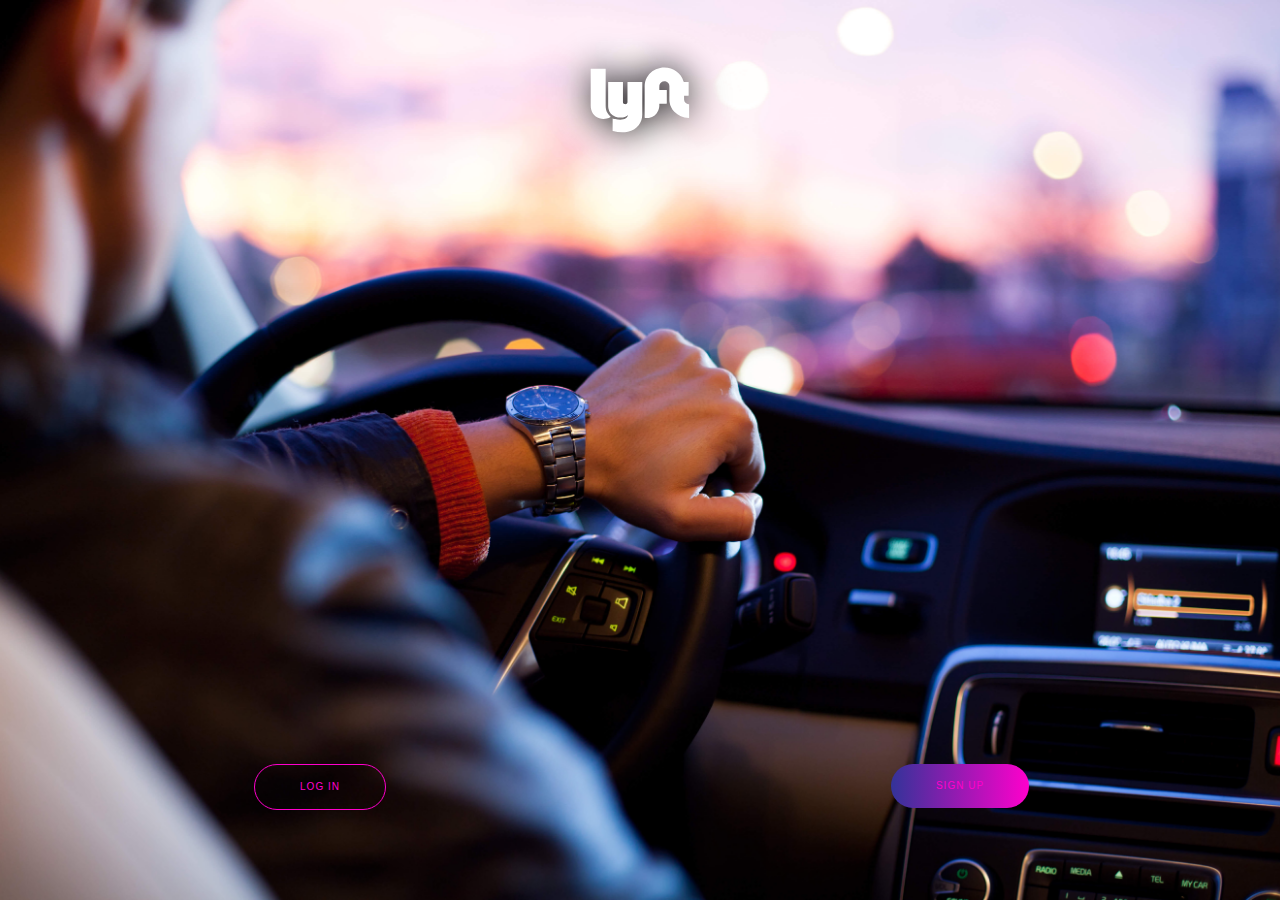
<file: index.html>
<!DOCTYPE html>
<html lang="es">

<head>
	<meta charset="utf-8">
	<meta http-equiv="X-UA-Compatible" content="IE=edge">
	<meta name="viewport" content="width=device-width, initial-scale=1">
	<title>Lyft</title>
	<link rel="icon" href="favicon.ico" type="image/x-icon" />
	<!-- Bootstrap Core CSS -->
	<link href="css/bootstrap.min.css" rel="stylesheet">
	<!-- Custom CSS -->
	<link href="css/main.css" rel="stylesheet">
	<!-- Custom Fonts -->
	<link href="font-awesome/css/font-awesome.min.css" rel="stylesheet" type="text/css">
</head>

<body>
	<header>
		<div class="container">
			<div class="row">
				<div class="col-xs-12 col-sm-12 col-md-12 col-lg-12 text-center">
					<img class="logo" src="img/lyftLogo.svg">
				</div>
			</div>
		</div>
	</header>
	<section>
		<div class="botones container-fluid">
			<div class="row text-center">
				<div class="col-xs-6">
					<a href="#" class="btn btn-outline btn-xl">Log in</a>
				</div>
				<div class="col-xs-6">
					<a href="countries.html" class=" btn btn-outline btn-xl btn-two">Sign up</a>
				</div>
			</div>
		</div>
	</section>
	<script type="text/javascript" src="js/jquery.min.js"></script>
	<script type="text/javascript" src="js/bootstrap.min.js"></script>
</body>

</html>
</file>
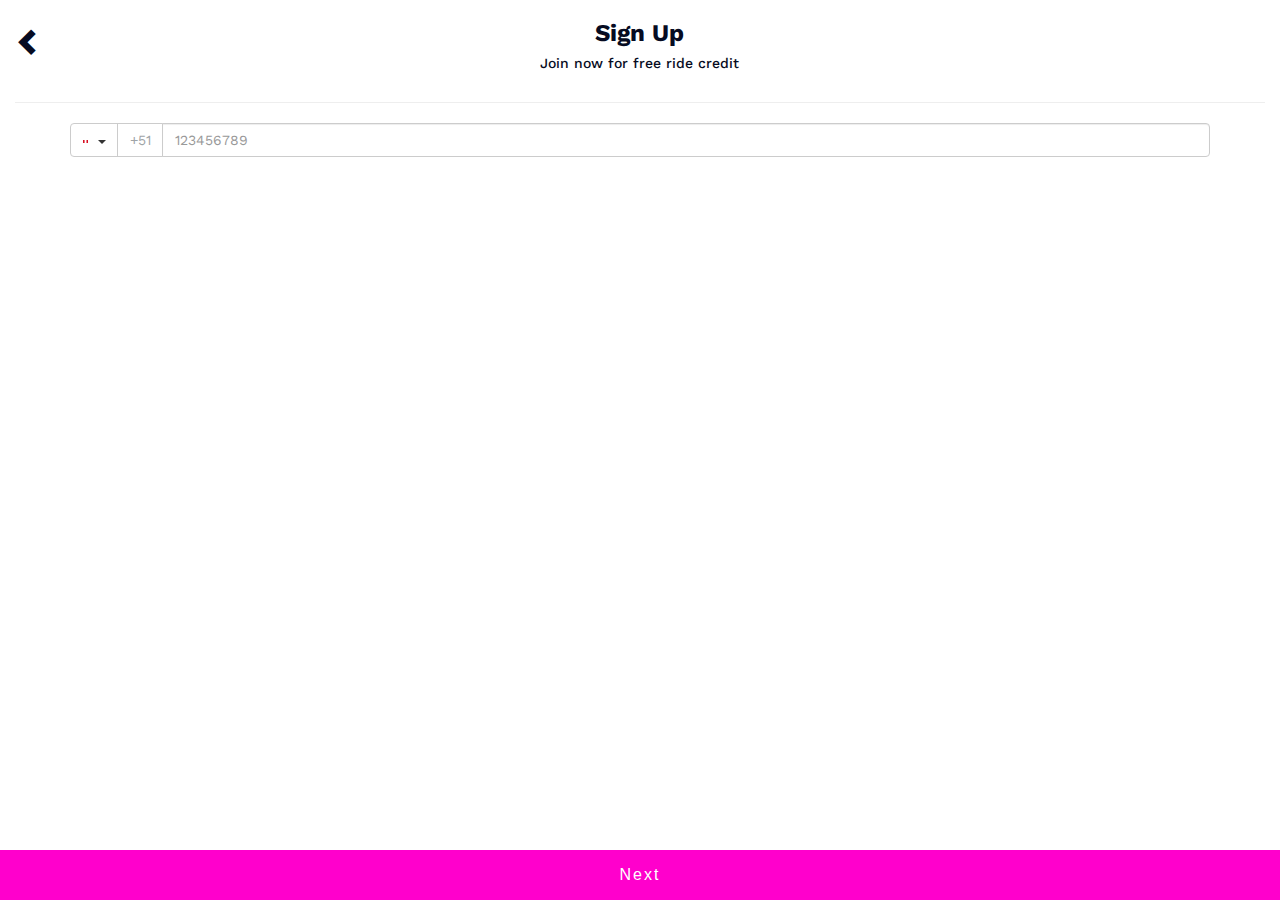
<file: countries.html>
<!DOCTYPE html>
<html lang="es">

<head>
	<meta charset="utf-8">
	<meta http-equiv="X-UA-Compatible" content="IE=edge">
	<meta name="viewport" content="width=device-width, initial-scale=1">
	<title>Lyft</title>
	<link rel="icon" href="favicon.ico" type="image/x-icon" />
	<!-- Bootstrap Core CSS -->
	<link href="css/bootstrap.min.css" rel="stylesheet">
	<!-- Custom CSS -->
	<link href="css/estilos.css" rel="stylesheet">
	<link href="css/bandera.css" rel="stylesheet">
	<link href="css/alert.css" rel="stylesheet">
	<link rel="stylesheet" href="css/sweetalert.css" />
	<!-- Custom Fonts -->
	<link href="font-awesome/css/font-awesome.min.css" rel="stylesheet" type="text/css">
</head>

<body>
	<header class="container-fluid">
		<div class="row">
			<div class="col-xs-2">
				<a href="index.html" class="glyphicon glyphicon-chevron-left icono" aria-hidden="true"></a>
			</div>
			<div class="col-xs-8 text-center">
				<h3>Sign Up</h3>
				<h5>Join now for free ride credit</h5>
			</div>
		</div>
		<hr>
	</header>
	<section>
		<div class="container">
			<div class="row">
				<div class="col-xs-12">
					<div class="input-group">
						<div class="input-group-btn">
							<button type="button" class="btn btn-default dropdown-toggle" data-toggle="dropdown" aria-haspopup="true" aria-expanded="false"><img src="img/peru.png"><span class="caret"></span></button>
							<button type="button" class="btn btn-default" id="postal">+51</button>
							<ul class="dropdown-menu menu">
								<li>
                                    <a href="#"><img class="bandera" src="flat/FlagsPNG/Australia.png">  AUSTRALIA</a>
								</li>
								<li>
								    <a href="#"><img class="bandera" src="flat/FlagsPNG/Austria.png">  AUSTRIA</a>
								</li>
								<li>
								    <a href="#"><img class="bandera" src="flat/FlagsPNG/Brazil.png">  BRAZIL</a>
								</li>
								<li>																	
                                    <a href="#"><img class="bandera" src="flat/FlagsPNG/Canada.png">  CANADA</a>
								</li>
								<li>
								    <a href="#"><img class="bandera" src="flat/FlagsPNG/China.png">  CHINA</a>
								</li>
								<li>
								    <a href="#"><img class="bandera" src="flat/FlagsPNG/Malawi.png">  MALAWI</a>
								</li>
								<li>
								    <a href="#"><img class="bandera" src="flat/FlagsPNG/Sweden.png">  SWEDEN</a>
								</li>
								<li>
								    <a href="#"><img class="bandera" src="flat/FlagsPNG/Tanzania.png">  TANZANIA</a>
								</li>
								<li>
								    <a href="#"><img class="bandera" src="flat/FlagsPNG/United-States-of-America.png">  USA</a>
								</li>
							</ul>
						</div>
						<input type="tel" name="telefono" id="numero" class="form-control" placeholder="123456789" aria-label="...">
					</div>
				</div>
			</div>
		</div>
		<a id="siguiente" class="btn boton btn-next container-fluid" type="submit"> Next </a>
	</section>
	<script type="text/javascript" src="js/jquery.min.js"></script>
	<script type="text/javascript" src="js/bootstrap.min.js"></script>
	<script src="js/sweetalert-dev.js"></script>
	<script type="text/javascript" src="js/app.js"></script>
</body>

</html>
</file>
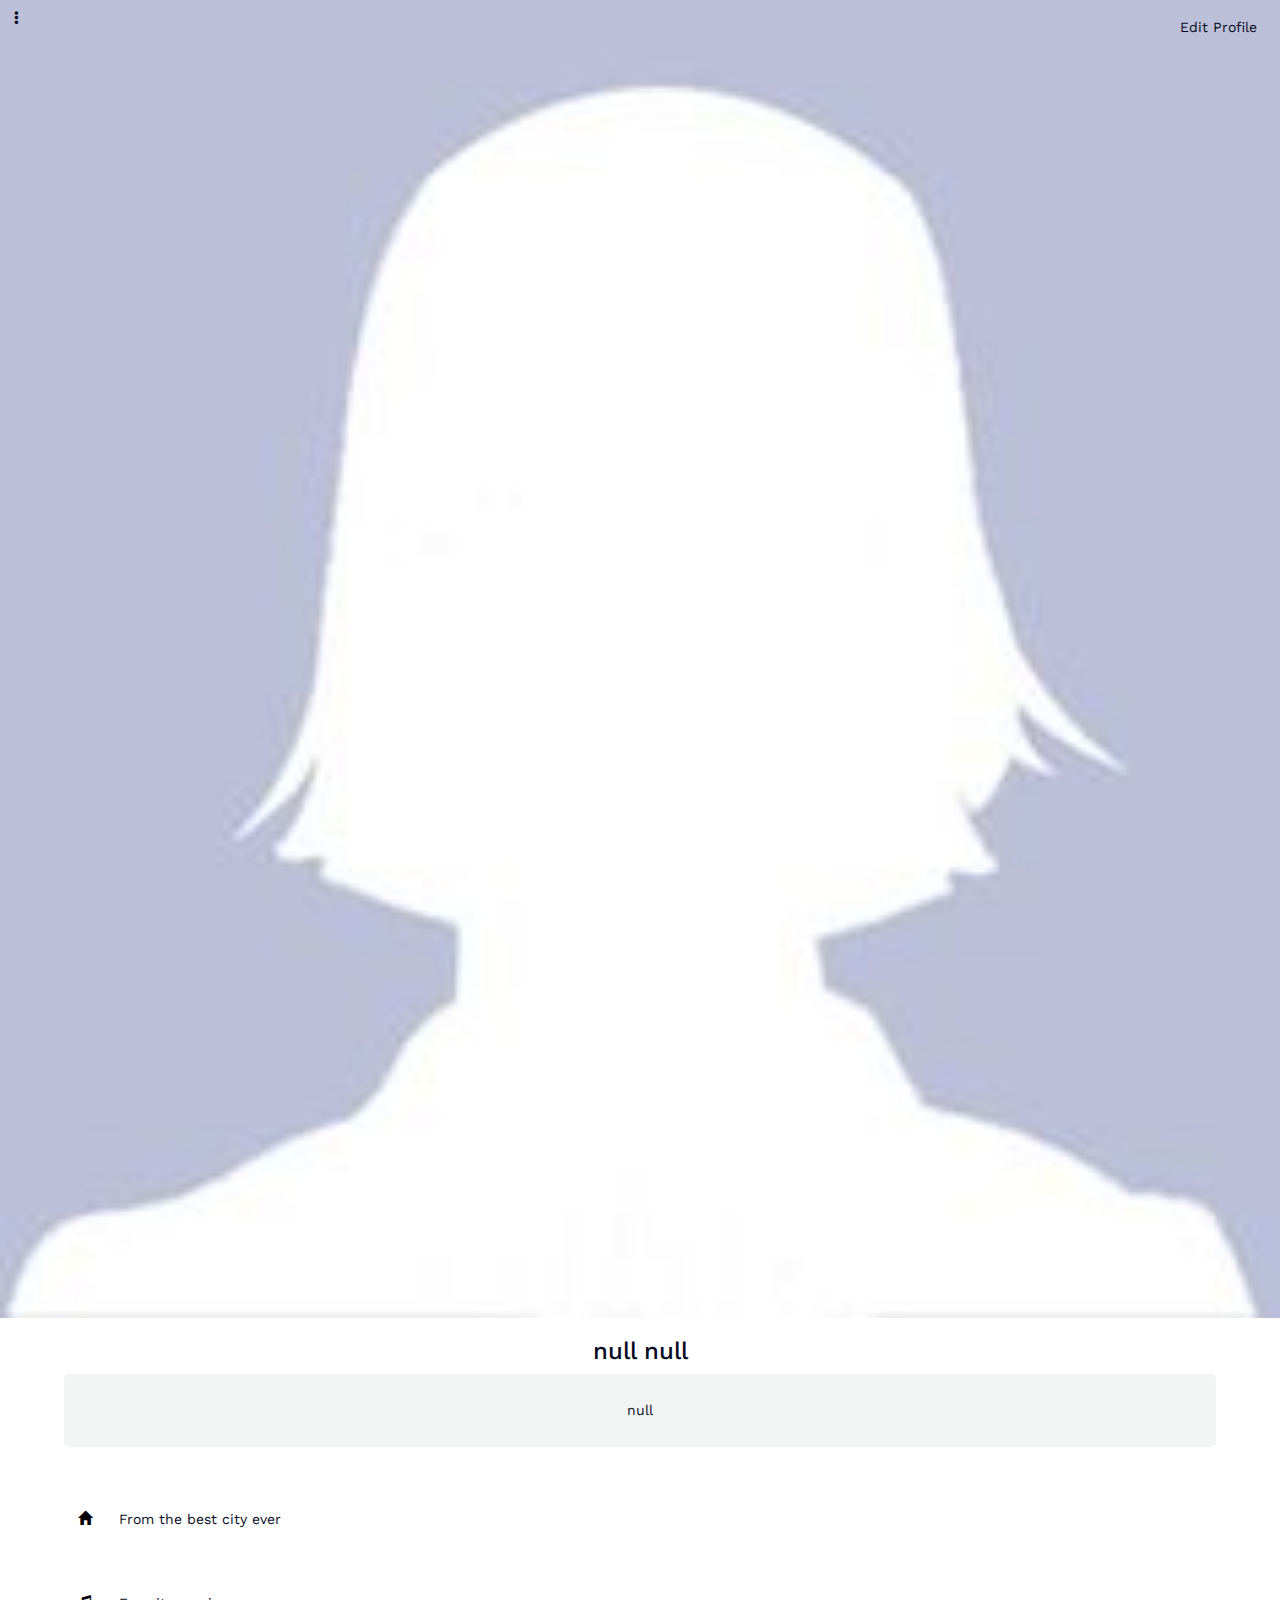
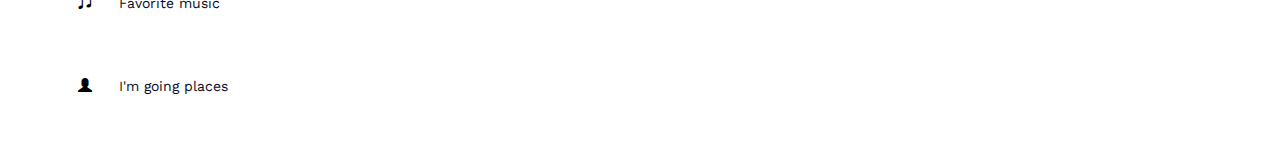
<file: perfil.html>
<!DOCTYPE html>
<html>
	<head>
		<meta charset="utf-8">
		<meta name="viewport" content="width=device-width, initial-scale=1.0, user-scalable=no">
		<link rel="stylesheet" type="text/css" href="css/bootstrap.min.css">
		<link rel="stylesheet" type="text/css" href="css/estilos.css">
		<title>Lyft - Profile</title>
	</head>
	<body>
		<div class="container-fluid">
			<div class="row">
				<img src="img/foto.jpg" class="fondoFoto" id="fotoGuar">
				<a class="glyphicon glyphicon-option-vertical puntos" href="map.html"></a>
				<a href="edit.html" class="btn btnedit">Edit Profile</a>
			</div>
			<div class="row">
				<h3 id="username" class="text-center name">Username</h3>
			</div>
			<div class="row">
				<div class="text-center">
					<p id="fecha" class="fecha">JOINED OCTOBER 2016</p>
				</div>
			</div>
			<div class="row margenlados">
				<a class="glyphicon glyphicon-home icns-pfl"></a>
				<span class="texto">From the best city ever</span>
			</div>
			<div class="row margenlados">
				<a class="glyphicon glyphicon-music icns-pfl"></a>
				<span class="texto">Favorite music</span>
			</div>
			<div class="row margenlados">
				<a class="glyphicon glyphicon-user icns-pfl"></a>
				<span class="texto">I'm going places</span>
			</div>
		</div>
		<script type="text/javascript" src="js/jquery.min.js"></script>
		<script type="text/javascript" src="js/app.js"></script>
	</body>
</html>
</file>
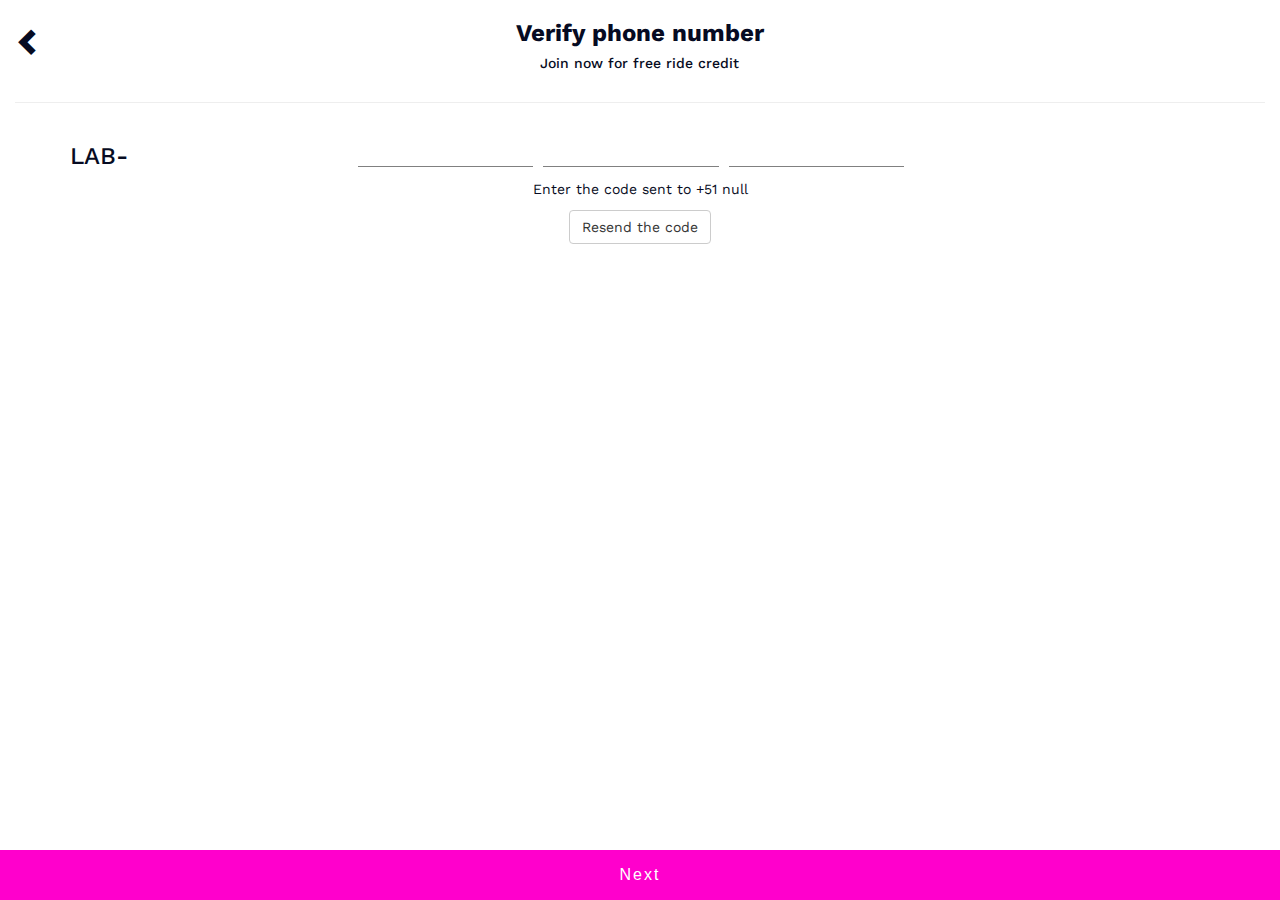
<file: verificatePhone.html>
<!DOCTYPE html>
<html lang="es">

<head>
	<meta charset="utf-8">
	<meta http-equiv="X-UA-Compatible" content="IE=edge">
	<meta name="viewport" content="width=device-width, initial-scale=1">
	<title>Lyft</title>
	<link rel="icon" href="favicon.ico" type="image/x-icon" />
	<!-- Bootstrap Core CSS -->
	<link href="css/bootstrap.min.css" rel="stylesheet">
	<!-- Custom CSS -->
	<link href="css/estilos.css" rel="stylesheet">
	<link rel="stylesheet" href="css/alert.css" />
	<link rel="stylesheet" href="css/sweetalert.css" />
	<!-- Custom Fonts -->
	<link href="font-awesome/css/font-awesome.min.css" rel="stylesheet" type="text/css">
</head>

<body>
	<header class="container-fluid">
		<div class="row">
			<div class="col-xs-2">
				<a href="ingresar-numero.html" class="glyphicon glyphicon-chevron-left icono" aria-hidden="true"></a>
			</div>
			<div class="col-xs-8 text-center">
				<h3>Verify phone number</h3>
				<h5>Join now for free ride credit</h5>
			</div>
		</div>
		<hr>
	</header>
	<section>
		<div class="container">
			<div class="row">
				<div class="col-xs-3">
					<h3>LAB-</h3>
				</div>
				<input type="tel" class="col-xs-3 codigo">
				<input type="tel" class="col-xs-3 codigo">
				<input type="tel" class="col-xs-3 codigo">
			</div>
		</div>
		<p class="text-center"> Enter the code sent to +51 <span id="cel"> </span></p>
		<button type="button" id="resend" class="btn btn-default center-block">Resend the code </button>
		<a id="siguienteValidar" class="btn boton btn-next container-fluid" type="submit"> Next </a>
	</section>
	<script type="text/javascript" src="js/jquery.min.js"></script>
	<script type="text/javascript" src="js/bootstrap.min.js"></script>
	<script type="text/javascript" src="js/app.js"></script>
	<script type="text/javascript" src="js/sweetalert-dev.js"></script>
</body>

</html>
</file>
<file: css/main.css>
html,
body {
	background: url(../img/fondo.jpg) no-repeat center center fixed;
	background-size: cover;
	height: 100%;
}

section {
	width: 100%;
	position: absolute;
	bottom: 10%;
}

a:focus,
a:hover,
.btn:hover {
	color: #fff !important;
}

.logoPrincipal {
    margin-top: 0%;
    margin-left:5%;
    width: 40%;
}

.btn-xl {
	padding: 15px 45px;
	font-size: 10px;
}

.btn {
	font-family: Lato, Helvetica, Arial, sans-serif;
	text-transform: uppercase;
	letter-spacing: 1px;
	border-radius: 300px;
	box-sizing: content-box;
}

.btn-outline {
	color: #ff00cc;
	border: 1px solid;
}

.botones {
	margin: 0 auto;
}

.btn-two {
	border: none;
	background: linear-gradient(to left, #ff00cc , #333399);
}
</file>
<file: css/estilos.css>
@import url('https://fonts.googleapis.com/css?family=Work+Sans');
body {
	font-family: 'Work Sans', sans-serif;
	line-height: 1.5;
	color: #060B22;
}

a {
	text-decoration: none;
	color: #060B22;
	outline: none;
}

a:hover,
a:focus {
	text-decoration: none !important;
	outline: none;
}

.text-center h3 {
	font-weight: bold;
}

.btn-next {
	padding: 0 20px;
	background-color: #ff00cc;
	border: 0;
	font-family: 'Roboto', sans-serif;
	font-size: 16px;
	line-height: 50px;
	color: #fff;
	transition: all .3s;
	width: 100%;
	letter-spacing: 2px;
	border-radius: 0px;
}

.boton {
	position: absolute;
	bottom: 0;
}


/* Ingresar Numero */

.icono {
	font-size: 2em !important;
	padding: 27px 0px;
}

.icono:hover {
	text-decoration: none;
	color: black;
}

#numero {
	outline: 0px;
}

.form-control:focus {
	border-color: #ccc;
	box-shadow: none;
}

#postal {
	color: #9FA4A7;
	;
	border-right: none;
}

#postal:hover {
	background-color: #fff;
	border-color: #ccc;
}

#postal:focus {
	outline: 0px;
}

.menu {
	min-width: 10px;
}

.dropdown-menu>li>a {
	padding: 5px 16px !important;
}


/* Verificar numero */

.codigo {
	border: none;
	border-bottom: 1px solid gray;
	border-color: gray;
	margin-left: 10px;
	width: 15%;
	margin-top: 20px;
}

.codigo:focus {
	outline: none;
}


/* Sign up */

.terms {
	color: #ff00cc;
}

.datos {
	border: none;
	display: inline-block;
	width: 105px;
}

.datos:focus {
	outline: none;
}

.terminos {
	text-align: center;
	margin: 18px;
}

.input-group {
	margin-bottom: 15px;
}

.tamanoMapa {
	width: 100%;
	height: 100vh;
}

.pack-icns {
	width: 100%;
}

.circulo {
	border-radius: 50%;
	background-color: white;
	border: 1px solid gray;
	position: absolute;
	width: 50px;
	height: 50px;
	z-index: 100;
	top: 10px;
}

.izq {
	left: 10px
}

.dere {
	right: 10px;
}

.sn-borde {
	border: none;
	width: 100%;
	text-align: center;
}

.icons {
	font-size: 26px;
	color: black;
	margin: 23%;
}

.logo2 {
	height: 50px;
	position: absolute;
	z-index: 100;
	top: 10px;
	margin: 0 40%;
}

.pack-btns {
	position: absolute;
	z-index: 100;
	bottom: 0;
	margin: 2% 3%;
	width: 95%;
}

.borde {
	border: 1px solid #bbb;
	border-radius: 10px;
	margin-bottom: 2%;
	text-align: center;
	width: 100%;
}

.dir {
	background-color: white;
	padding: 2% 10%;
}

.pic {
	padding: 5%;
	background-size: cover;
	font-size: 20px;
	color: white;
	background-color: #ff00cc;
	cursor: pointer;
}

.gm-style-mtc {
	display: none !important;
}

.semiperfil {
	position: absolute;
	z-index: 100;
	width: 100%;
	background-color: rgba(0, 0, 0, 0.5);
}

.ocultar {
	display: none;
}

.fondoBlanco {
	background-color: white;
	position: absolute;
	width: 70%;
}

.circuloFoto {
	border-radius: 50%;
	border: 1px solid #bbb;
	padding: 1%;
	width: 50%;
}

.margenes {
	margin: 3% 0;
}

.icn-mgd {
	margin-left: 5%;
}

.mg-t {
	margin-left: 5%;
	display: inline-block;
}

.fondoFoto {
	position: relative;
	width: 100%;
}

.puntos {
	position: absolute;
	left: 10px;
	top: 10px;
}

.btnedit {
	position: absolute;
	right: 10px;
	top: 10px;
}

.fecha {
	border-radius: 5px;
	background-color: #F3F5F5;
	margin: 0 5%;
	padding: 2% 0;
}

.icns-pfl {
	color: black;
}

.margenlados {
	margin: 5%;
}

.texto {
	margin-left: 2%;
}

.rect-foto {
	border: 1px solid #bbb;
	margin: 2% 10%;
	width: 40%;
}

.mt-21 {
	margin-top: 21px;
}

.fotoRect {
	height: 60px;
	margin: 2% 0;
}
</file>
<file: css/bandera.css>
img {
	width: 5px;
	margin-right: 10px;
}
</file>
<file: css/alert.css>
.sweet-alert {
	background-color: #333D38 !important;
	padding: 12px !important;
}

.sweet-alert .sa-icon.sa-success::before,
.sweet-alert .sa-icon.sa-success::after {
	background: #B8C9A2 !important;
}

.sweet-alert .sa-icon.sa-success .sa-fix {
	background-color: #333D38 !important;
}

.sweet-alert .sa-icon.sa-success::before,
.sweet-alert .sa-icon.sa-success::after {
	position: relative;
	display: none;
}

.sweet-alert .sa-icon.sa-success .sa-placeholder {
	border: 4px solid #B8C9A2 !important;
}

.sweet-alert .sa-icon.sa-success .sa-line {
	background-color: #B8C9A2 !important;
}

.sweet-alert h2 {
	color: #B8C9A2 !important;
	font-size: 18px !important;
	line-height: 0px !important;
	font-weight: 300 !important;
	margin: 22px 0 !important;
	font-family: 'Work Sans', sans-serif!important;
}

.sweet-alert p {
	color: #B8C9A2 !important;
	font-family: 'Work Sans', sans-serif !important;
}

.sweet-alert button {
	background-color: #ff00cc !important;
	padding: 6px 27px !important;
	font-size: 15px !important;
	margin: 19px 5px 0 5px !important;
}

.sweet-alert .sa-icon {
	margin: 5px auto !important;
}
</file>
<file: css/sweetalert.css>
body.stop-scrolling {
  height: 100%;
  overflow: hidden; }

.sweet-overlay {
  background-color: black;
  /* IE8 */
  -ms-filter: "progid:DXImageTransform.Microsoft.Alpha(Opacity=40)";
  /* IE8 */
  background-color: rgba(0, 0, 0, 0.4);
  position: fixed;
  left: 0;
  right: 0;
  top: 0;
  bottom: 0;
  display: none;
  z-index: 10000; }

.sweet-alert {
  background-color: white;
  font-family: 'Open Sans', 'Helvetica Neue', Helvetica, Arial, sans-serif;
  width: 478px;
  padding: 17px;
  border-radius: 5px;
  text-align: center;
  position: fixed;
  left: 50%;
  top: 50%;
  margin-left: -256px;
  margin-top: -200px;
  overflow: hidden;
  display: none;
  z-index: 99999; }
  @media all and (max-width: 540px) {
    .sweet-alert {
      width: auto;
      margin-left: 0;
      margin-right: 0;
      left: 15px;
      right: 15px; } }
  .sweet-alert h2 {
    color: #575757;
    font-size: 30px;
    text-align: center;
    font-weight: 600;
    text-transform: none;
    position: relative;
    margin: 25px 0;
    padding: 0;
    line-height: 40px;
    display: block; }
  .sweet-alert p {
    color: #797979;
    font-size: 16px;
    text-align: center;
    font-weight: 300;
    position: relative;
    text-align: inherit;
    float: none;
    margin: 0;
    padding: 0;
    line-height: normal; }
  .sweet-alert fieldset {
    border: none;
    position: relative; }
  .sweet-alert .sa-error-container {
    background-color: #f1f1f1;
    margin-left: -17px;
    margin-right: -17px;
    overflow: hidden;
    padding: 0 10px;
    max-height: 0;
    webkit-transition: padding 0.15s, max-height 0.15s;
    transition: padding 0.15s, max-height 0.15s; }
    .sweet-alert .sa-error-container.show {
      padding: 10px 0;
      max-height: 100px;
      webkit-transition: padding 0.2s, max-height 0.2s;
      transition: padding 0.25s, max-height 0.25s; }
    .sweet-alert .sa-error-container .icon {
      display: inline-block;
      width: 24px;
      height: 24px;
      border-radius: 50%;
      background-color: #ea7d7d;
      color: white;
      line-height: 24px;
      text-align: center;
      margin-right: 3px; }
    .sweet-alert .sa-error-container p {
      display: inline-block; }
  .sweet-alert .sa-input-error {
    position: absolute;
    top: 29px;
    right: 26px;
    width: 20px;
    height: 20px;
    opacity: 0;
    -webkit-transform: scale(0.5);
    transform: scale(0.5);
    -webkit-transform-origin: 50% 50%;
    transform-origin: 50% 50%;
    -webkit-transition: all 0.1s;
    transition: all 0.1s; }
    .sweet-alert .sa-input-error::before, .sweet-alert .sa-input-error::after {
      content: "";
      width: 20px;
      height: 6px;
      background-color: #f06e57;
      border-radius: 3px;
      position: absolute;
      top: 50%;
      margin-top: -4px;
      left: 50%;
      margin-left: -9px; }
    .sweet-alert .sa-input-error::before {
      -webkit-transform: rotate(-45deg);
      transform: rotate(-45deg); }
    .sweet-alert .sa-input-error::after {
      -webkit-transform: rotate(45deg);
      transform: rotate(45deg); }
    .sweet-alert .sa-input-error.show {
      opacity: 1;
      -webkit-transform: scale(1);
      transform: scale(1); }
  .sweet-alert input {
    width: 100%;
    box-sizing: border-box;
    border-radius: 3px;
    border: 1px solid #d7d7d7;
    height: 43px;
    margin-top: 10px;
    margin-bottom: 17px;
    font-size: 18px;
    box-shadow: inset 0px 1px 1px rgba(0, 0, 0, 0.06);
    padding: 0 12px;
    display: none;
    -webkit-transition: all 0.3s;
    transition: all 0.3s; }
    .sweet-alert input:focus {
      outline: none;
      box-shadow: 0px 0px 3px #c4e6f5;
      border: 1px solid #b4dbed; }
      .sweet-alert input:focus::-moz-placeholder {
        transition: opacity 0.3s 0.03s ease;
        opacity: 0.5; }
      .sweet-alert input:focus:-ms-input-placeholder {
        transition: opacity 0.3s 0.03s ease;
        opacity: 0.5; }
      .sweet-alert input:focus::-webkit-input-placeholder {
        transition: opacity 0.3s 0.03s ease;
        opacity: 0.5; }
    .sweet-alert input::-moz-placeholder {
      color: #bdbdbd; }
    .sweet-alert input:-ms-input-placeholder {
      color: #bdbdbd; }
    .sweet-alert input::-webkit-input-placeholder {
      color: #bdbdbd; }
  .sweet-alert.show-input input {
    display: block; }
  .sweet-alert .sa-confirm-button-container {
    display: inline-block;
    position: relative; }
  .sweet-alert .la-ball-fall {
    position: absolute;
    left: 50%;
    top: 50%;
    margin-left: -27px;
    margin-top: 4px;
    opacity: 0;
    visibility: hidden; }
  .sweet-alert button {
    background-color: #8CD4F5;
    color: white;
    border: none;
    box-shadow: none;
    font-size: 17px;
    font-weight: 500;
    -webkit-border-radius: 4px;
    border-radius: 5px;
    padding: 10px 32px;
    margin: 26px 5px 0 5px;
    cursor: pointer; }
    .sweet-alert button:focus {
      outline: none;
      box-shadow: 0 0 2px rgba(128, 179, 235, 0.5), inset 0 0 0 1px rgba(0, 0, 0, 0.05); }
    .sweet-alert button:hover {
      background-color: #7ecff4; }
    .sweet-alert button:active {
      background-color: #5dc2f1; }
    .sweet-alert button.cancel {
      background-color: #C1C1C1; }
      .sweet-alert button.cancel:hover {
        background-color: #b9b9b9; }
      .sweet-alert button.cancel:active {
        background-color: #a8a8a8; }
      .sweet-alert button.cancel:focus {
        box-shadow: rgba(197, 205, 211, 0.8) 0px 0px 2px, rgba(0, 0, 0, 0.0470588) 0px 0px 0px 1px inset !important; }
    .sweet-alert button[disabled] {
      opacity: .6;
      cursor: default; }
    .sweet-alert button.confirm[disabled] {
      color: transparent; }
      .sweet-alert button.confirm[disabled] ~ .la-ball-fall {
        opacity: 1;
        visibility: visible;
        transition-delay: 0s; }
    .sweet-alert button::-moz-focus-inner {
      border: 0; }
  .sweet-alert[data-has-cancel-button=false] button {
    box-shadow: none !important; }
  .sweet-alert[data-has-confirm-button=false][data-has-cancel-button=false] {
    padding-bottom: 40px; }
  .sweet-alert .sa-icon {
    width: 80px;
    height: 80px;
    border: 4px solid gray;
    -webkit-border-radius: 40px;
    border-radius: 40px;
    border-radius: 50%;
    margin: 20px auto;
    padding: 0;
    position: relative;
    box-sizing: content-box; }
    .sweet-alert .sa-icon.sa-error {
      border-color: #F27474; }
      .sweet-alert .sa-icon.sa-error .sa-x-mark {
        position: relative;
        display: block; }
      .sweet-alert .sa-icon.sa-error .sa-line {
        position: absolute;
        height: 5px;
        width: 47px;
        background-color: #F27474;
        display: block;
        top: 37px;
        border-radius: 2px; }
        .sweet-alert .sa-icon.sa-error .sa-line.sa-left {
          -webkit-transform: rotate(45deg);
          transform: rotate(45deg);
          left: 17px; }
        .sweet-alert .sa-icon.sa-error .sa-line.sa-right {
          -webkit-transform: rotate(-45deg);
          transform: rotate(-45deg);
          right: 16px; }
    .sweet-alert .sa-icon.sa-warning {
      border-color: #F8BB86; }
      .sweet-alert .sa-icon.sa-warning .sa-body {
        position: absolute;
        width: 5px;
        height: 47px;
        left: 50%;
        top: 10px;
        -webkit-border-radius: 2px;
        border-radius: 2px;
        margin-left: -2px;
        background-color: #F8BB86; }
      .sweet-alert .sa-icon.sa-warning .sa-dot {
        position: absolute;
        width: 7px;
        height: 7px;
        -webkit-border-radius: 50%;
        border-radius: 50%;
        margin-left: -3px;
        left: 50%;
        bottom: 10px;
        background-color: #F8BB86; }
    .sweet-alert .sa-icon.sa-info {
      border-color: #C9DAE1; }
      .sweet-alert .sa-icon.sa-info::before {
        content: "";
        position: absolute;
        width: 5px;
        height: 29px;
        left: 50%;
        bottom: 17px;
        border-radius: 2px;
        margin-left: -2px;
        background-color: #C9DAE1; }
      .sweet-alert .sa-icon.sa-info::after {
        content: "";
        position: absolute;
        width: 7px;
        height: 7px;
        border-radius: 50%;
        margin-left: -3px;
        top: 19px;
        background-color: #C9DAE1; }
    .sweet-alert .sa-icon.sa-success {
      border-color: #A5DC86; }
      .sweet-alert .sa-icon.sa-success::before, .sweet-alert .sa-icon.sa-success::after {
        content: '';
        -webkit-border-radius: 40px;
        border-radius: 40px;
        border-radius: 50%;
        position: absolute;
        width: 60px;
        height: 120px;
        background: white;
        -webkit-transform: rotate(45deg);
        transform: rotate(45deg); }
      .sweet-alert .sa-icon.sa-success::before {
        -webkit-border-radius: 120px 0 0 120px;
        border-radius: 120px 0 0 120px;
        top: -7px;
        left: -33px;
        -webkit-transform: rotate(-45deg);
        transform: rotate(-45deg);
        -webkit-transform-origin: 60px 60px;
        transform-origin: 60px 60px; }
      .sweet-alert .sa-icon.sa-success::after {
        -webkit-border-radius: 0 120px 120px 0;
        border-radius: 0 120px 120px 0;
        top: -11px;
        left: 30px;
        -webkit-transform: rotate(-45deg);
        transform: rotate(-45deg);
        -webkit-transform-origin: 0px 60px;
        transform-origin: 0px 60px; }
      .sweet-alert .sa-icon.sa-success .sa-placeholder {
        width: 80px;
        height: 80px;
        border: 4px solid rgba(165, 220, 134, 0.2);
        -webkit-border-radius: 40px;
        border-radius: 40px;
        border-radius: 50%;
        box-sizing: content-box;
        position: absolute;
        left: -4px;
        top: -4px;
        z-index: 2; }
      .sweet-alert .sa-icon.sa-success .sa-fix {
        width: 5px;
        height: 90px;
        background-color: white;
        position: absolute;
        left: 28px;
        top: 8px;
        z-index: 1;
        -webkit-transform: rotate(-45deg);
        transform: rotate(-45deg); }
      .sweet-alert .sa-icon.sa-success .sa-line {
        height: 5px;
        background-color: #A5DC86;
        display: block;
        border-radius: 2px;
        position: absolute;
        z-index: 2; }
        .sweet-alert .sa-icon.sa-success .sa-line.sa-tip {
          width: 25px;
          left: 14px;
          top: 46px;
          -webkit-transform: rotate(45deg);
          transform: rotate(45deg); }
        .sweet-alert .sa-icon.sa-success .sa-line.sa-long {
          width: 47px;
          right: 8px;
          top: 38px;
          -webkit-transform: rotate(-45deg);
          transform: rotate(-45deg); }
    .sweet-alert .sa-icon.sa-custom {
      background-size: contain;
      border-radius: 0;
      border: none;
      background-position: center center;
      background-repeat: no-repeat; }

/*
 * Animations
 */
@-webkit-keyframes showSweetAlert {
  0% {
    transform: scale(0.7);
    -webkit-transform: scale(0.7); }
  45% {
    transform: scale(1.05);
    -webkit-transform: scale(1.05); }
  80% {
    transform: scale(0.95);
    -webkit-transform: scale(0.95); }
  100% {
    transform: scale(1);
    -webkit-transform: scale(1); } }

@keyframes showSweetAlert {
  0% {
    transform: scale(0.7);
    -webkit-transform: scale(0.7); }
  45% {
    transform: scale(1.05);
    -webkit-transform: scale(1.05); }
  80% {
    transform: scale(0.95);
    -webkit-transform: scale(0.95); }
  100% {
    transform: scale(1);
    -webkit-transform: scale(1); } }

@-webkit-keyframes hideSweetAlert {
  0% {
    transform: scale(1);
    -webkit-transform: scale(1); }
  100% {
    transform: scale(0.5);
    -webkit-transform: scale(0.5); } }

@keyframes hideSweetAlert {
  0% {
    transform: scale(1);
    -webkit-transform: scale(1); }
  100% {
    transform: scale(0.5);
    -webkit-transform: scale(0.5); } }

@-webkit-keyframes slideFromTop {
  0% {
    top: 0%; }
  100% {
    top: 50%; } }

@keyframes slideFromTop {
  0% {
    top: 0%; }
  100% {
    top: 50%; } }

@-webkit-keyframes slideToTop {
  0% {
    top: 50%; }
  100% {
    top: 0%; } }

@keyframes slideToTop {
  0% {
    top: 50%; }
  100% {
    top: 0%; } }

@-webkit-keyframes slideFromBottom {
  0% {
    top: 70%; }
  100% {
    top: 50%; } }

@keyframes slideFromBottom {
  0% {
    top: 70%; }
  100% {
    top: 50%; } }

@-webkit-keyframes slideToBottom {
  0% {
    top: 50%; }
  100% {
    top: 70%; } }

@keyframes slideToBottom {
  0% {
    top: 50%; }
  100% {
    top: 70%; } }

.showSweetAlert[data-animation=pop] {
  -webkit-animation: showSweetAlert 0.3s;
  animation: showSweetAlert 0.3s; }

.showSweetAlert[data-animation=none] {
  -webkit-animation: none;
  animation: none; }

.showSweetAlert[data-animation=slide-from-top] {
  -webkit-animation: slideFromTop 0.3s;
  animation: slideFromTop 0.3s; }

.showSweetAlert[data-animation=slide-from-bottom] {
  -webkit-animation: slideFromBottom 0.3s;
  animation: slideFromBottom 0.3s; }

.hideSweetAlert[data-animation=pop] {
  -webkit-animation: hideSweetAlert 0.2s;
  animation: hideSweetAlert 0.2s; }

.hideSweetAlert[data-animation=none] {
  -webkit-animation: none;
  animation: none; }

.hideSweetAlert[data-animation=slide-from-top] {
  -webkit-animation: slideToTop 0.4s;
  animation: slideToTop 0.4s; }

.hideSweetAlert[data-animation=slide-from-bottom] {
  -webkit-animation: slideToBottom 0.3s;
  animation: slideToBottom 0.3s; }

@-webkit-keyframes animateSuccessTip {
  0% {
    width: 0;
    left: 1px;
    top: 19px; }
  54% {
    width: 0;
    left: 1px;
    top: 19px; }
  70% {
    width: 50px;
    left: -8px;
    top: 37px; }
  84% {
    width: 17px;
    left: 21px;
    top: 48px; }
  100% {
    width: 25px;
    left: 14px;
    top: 45px; } }

@keyframes animateSuccessTip {
  0% {
    width: 0;
    left: 1px;
    top: 19px; }
  54% {
    width: 0;
    left: 1px;
    top: 19px; }
  70% {
    width: 50px;
    left: -8px;
    top: 37px; }
  84% {
    width: 17px;
    left: 21px;
    top: 48px; }
  100% {
    width: 25px;
    left: 14px;
    top: 45px; } }

@-webkit-keyframes animateSuccessLong {
  0% {
    width: 0;
    right: 46px;
    top: 54px; }
  65% {
    width: 0;
    right: 46px;
    top: 54px; }
  84% {
    width: 55px;
    right: 0px;
    top: 35px; }
  100% {
    width: 47px;
    right: 8px;
    top: 38px; } }

@keyframes animateSuccessLong {
  0% {
    width: 0;
    right: 46px;
    top: 54px; }
  65% {
    width: 0;
    right: 46px;
    top: 54px; }
  84% {
    width: 55px;
    right: 0px;
    top: 35px; }
  100% {
    width: 47px;
    right: 8px;
    top: 38px; } }

@-webkit-keyframes rotatePlaceholder {
  0% {
    transform: rotate(-45deg);
    -webkit-transform: rotate(-45deg); }
  5% {
    transform: rotate(-45deg);
    -webkit-transform: rotate(-45deg); }
  12% {
    transform: rotate(-405deg);
    -webkit-transform: rotate(-405deg); }
  100% {
    transform: rotate(-405deg);
    -webkit-transform: rotate(-405deg); } }

@keyframes rotatePlaceholder {
  0% {
    transform: rotate(-45deg);
    -webkit-transform: rotate(-45deg); }
  5% {
    transform: rotate(-45deg);
    -webkit-transform: rotate(-45deg); }
  12% {
    transform: rotate(-405deg);
    -webkit-transform: rotate(-405deg); }
  100% {
    transform: rotate(-405deg);
    -webkit-transform: rotate(-405deg); } }

.animateSuccessTip {
  -webkit-animation: animateSuccessTip 0.75s;
  animation: animateSuccessTip 0.75s; }

.animateSuccessLong {
  -webkit-animation: animateSuccessLong 0.75s;
  animation: animateSuccessLong 0.75s; }

.sa-icon.sa-success.animate::after {
  -webkit-animation: rotatePlaceholder 4.25s ease-in;
  animation: rotatePlaceholder 4.25s ease-in; }

@-webkit-keyframes animateErrorIcon {
  0% {
    transform: rotateX(100deg);
    -webkit-transform: rotateX(100deg);
    opacity: 0; }
  100% {
    transform: rotateX(0deg);
    -webkit-transform: rotateX(0deg);
    opacity: 1; } }

@keyframes animateErrorIcon {
  0% {
    transform: rotateX(100deg);
    -webkit-transform: rotateX(100deg);
    opacity: 0; }
  100% {
    transform: rotateX(0deg);
    -webkit-transform: rotateX(0deg);
    opacity: 1; } }

.animateErrorIcon {
  -webkit-animation: animateErrorIcon 0.5s;
  animation: animateErrorIcon 0.5s; }

@-webkit-keyframes animateXMark {
  0% {
    transform: scale(0.4);
    -webkit-transform: scale(0.4);
    margin-top: 26px;
    opacity: 0; }
  50% {
    transform: scale(0.4);
    -webkit-transform: scale(0.4);
    margin-top: 26px;
    opacity: 0; }
  80% {
    transform: scale(1.15);
    -webkit-transform: scale(1.15);
    margin-top: -6px; }
  100% {
    transform: scale(1);
    -webkit-transform: scale(1);
    margin-top: 0;
    opacity: 1; } }

@keyframes animateXMark {
  0% {
    transform: scale(0.4);
    -webkit-transform: scale(0.4);
    margin-top: 26px;
    opacity: 0; }
  50% {
    transform: scale(0.4);
    -webkit-transform: scale(0.4);
    margin-top: 26px;
    opacity: 0; }
  80% {
    transform: scale(1.15);
    -webkit-transform: scale(1.15);
    margin-top: -6px; }
  100% {
    transform: scale(1);
    -webkit-transform: scale(1);
    margin-top: 0;
    opacity: 1; } }

.animateXMark {
  -webkit-animation: animateXMark 0.5s;
  animation: animateXMark 0.5s; }

@-webkit-keyframes pulseWarning {
  0% {
    border-color: #F8D486; }
  100% {
    border-color: #F8BB86; } }

@keyframes pulseWarning {
  0% {
    border-color: #F8D486; }
  100% {
    border-color: #F8BB86; } }

.pulseWarning {
  -webkit-animation: pulseWarning 0.75s infinite alternate;
  animation: pulseWarning 0.75s infinite alternate; }

@-webkit-keyframes pulseWarningIns {
  0% {
    background-color: #F8D486; }
  100% {
    background-color: #F8BB86; } }

@keyframes pulseWarningIns {
  0% {
    background-color: #F8D486; }
  100% {
    background-color: #F8BB86; } }

.pulseWarningIns {
  -webkit-animation: pulseWarningIns 0.75s infinite alternate;
  animation: pulseWarningIns 0.75s infinite alternate; }

@-webkit-keyframes rotate-loading {
  0% {
    transform: rotate(0deg); }
  100% {
    transform: rotate(360deg); } }

@keyframes rotate-loading {
  0% {
    transform: rotate(0deg); }
  100% {
    transform: rotate(360deg); } }

/* Internet Explorer 9 has some special quirks that are fixed here */
/* The icons are not animated. */
/* This file is automatically merged into sweet-alert.min.js through Gulp */
/* Error icon */
.sweet-alert .sa-icon.sa-error .sa-line.sa-left {
  -ms-transform: rotate(45deg) \9; }

.sweet-alert .sa-icon.sa-error .sa-line.sa-right {
  -ms-transform: rotate(-45deg) \9; }

/* Success icon */
.sweet-alert .sa-icon.sa-success {
  border-color: transparent\9; }

.sweet-alert .sa-icon.sa-success .sa-line.sa-tip {
  -ms-transform: rotate(45deg) \9; }

.sweet-alert .sa-icon.sa-success .sa-line.sa-long {
  -ms-transform: rotate(-45deg) \9; }

/*!
 * Load Awesome v1.1.0 (http://github.danielcardoso.net/load-awesome/)
 * Copyright 2015 Daniel Cardoso <@DanielCardoso>
 * Licensed under MIT
 */
.la-ball-fall,
.la-ball-fall > div {
  position: relative;
  -webkit-box-sizing: border-box;
  -moz-box-sizing: border-box;
  box-sizing: border-box; }

.la-ball-fall {
  display: block;
  font-size: 0;
  color: #fff; }

.la-ball-fall.la-dark {
  color: #333; }

.la-ball-fall > div {
  display: inline-block;
  float: none;
  background-color: currentColor;
  border: 0 solid currentColor; }

.la-ball-fall {
  width: 54px;
  height: 18px; }

.la-ball-fall > div {
  width: 10px;
  height: 10px;
  margin: 4px;
  border-radius: 100%;
  opacity: 0;
  -webkit-animation: ball-fall 1s ease-in-out infinite;
  -moz-animation: ball-fall 1s ease-in-out infinite;
  -o-animation: ball-fall 1s ease-in-out infinite;
  animation: ball-fall 1s ease-in-out infinite; }

.la-ball-fall > div:nth-child(1) {
  -webkit-animation-delay: -200ms;
  -moz-animation-delay: -200ms;
  -o-animation-delay: -200ms;
  animation-delay: -200ms; }

.la-ball-fall > div:nth-child(2) {
  -webkit-animation-delay: -100ms;
  -moz-animation-delay: -100ms;
  -o-animation-delay: -100ms;
  animation-delay: -100ms; }

.la-ball-fall > div:nth-child(3) {
  -webkit-animation-delay: 0ms;
  -moz-animation-delay: 0ms;
  -o-animation-delay: 0ms;
  animation-delay: 0ms; }

.la-ball-fall.la-sm {
  width: 26px;
  height: 8px; }

.la-ball-fall.la-sm > div {
  width: 4px;
  height: 4px;
  margin: 2px; }

.la-ball-fall.la-2x {
  width: 108px;
  height: 36px; }

.la-ball-fall.la-2x > div {
  width: 20px;
  height: 20px;
  margin: 8px; }

.la-ball-fall.la-3x {
  width: 162px;
  height: 54px; }

.la-ball-fall.la-3x > div {
  width: 30px;
  height: 30px;
  margin: 12px; }

/*
 * Animation
 */
@-webkit-keyframes ball-fall {
  0% {
    opacity: 0;
    -webkit-transform: translateY(-145%);
    transform: translateY(-145%); }
  10% {
    opacity: .5; }
  20% {
    opacity: 1;
    -webkit-transform: translateY(0);
    transform: translateY(0); }
  80% {
    opacity: 1;
    -webkit-transform: translateY(0);
    transform: translateY(0); }
  90% {
    opacity: .5; }
  100% {
    opacity: 0;
    -webkit-transform: translateY(145%);
    transform: translateY(145%); } }

@-moz-keyframes ball-fall {
  0% {
    opacity: 0;
    -moz-transform: translateY(-145%);
    transform: translateY(-145%); }
  10% {
    opacity: .5; }
  20% {
    opacity: 1;
    -moz-transform: translateY(0);
    transform: translateY(0); }
  80% {
    opacity: 1;
    -moz-transform: translateY(0);
    transform: translateY(0); }
  90% {
    opacity: .5; }
  100% {
    opacity: 0;
    -moz-transform: translateY(145%);
    transform: translateY(145%); } }

@-o-keyframes ball-fall {
  0% {
    opacity: 0;
    -o-transform: translateY(-145%);
    transform: translateY(-145%); }
  10% {
    opacity: .5; }
  20% {
    opacity: 1;
    -o-transform: translateY(0);
    transform: translateY(0); }
  80% {
    opacity: 1;
    -o-transform: translateY(0);
    transform: translateY(0); }
  90% {
    opacity: .5; }
  100% {
    opacity: 0;
    -o-transform: translateY(145%);
    transform: translateY(145%); } }

@keyframes ball-fall {
  0% {
    opacity: 0;
    -webkit-transform: translateY(-145%);
    -moz-transform: translateY(-145%);
    -o-transform: translateY(-145%);
    transform: translateY(-145%); }
  10% {
    opacity: .5; }
  20% {
    opacity: 1;
    -webkit-transform: translateY(0);
    -moz-transform: translateY(0);
    -o-transform: translateY(0);
    transform: translateY(0); }
  80% {
    opacity: 1;
    -webkit-transform: translateY(0);
    -moz-transform: translateY(0);
    -o-transform: translateY(0);
    transform: translateY(0); }
  90% {
    opacity: .5; }
  100% {
    opacity: 0;
    -webkit-transform: translateY(145%);
    -moz-transform: translateY(145%);
    -o-transform: translateY(145%);
    transform: translateY(145%); } }
</file>
